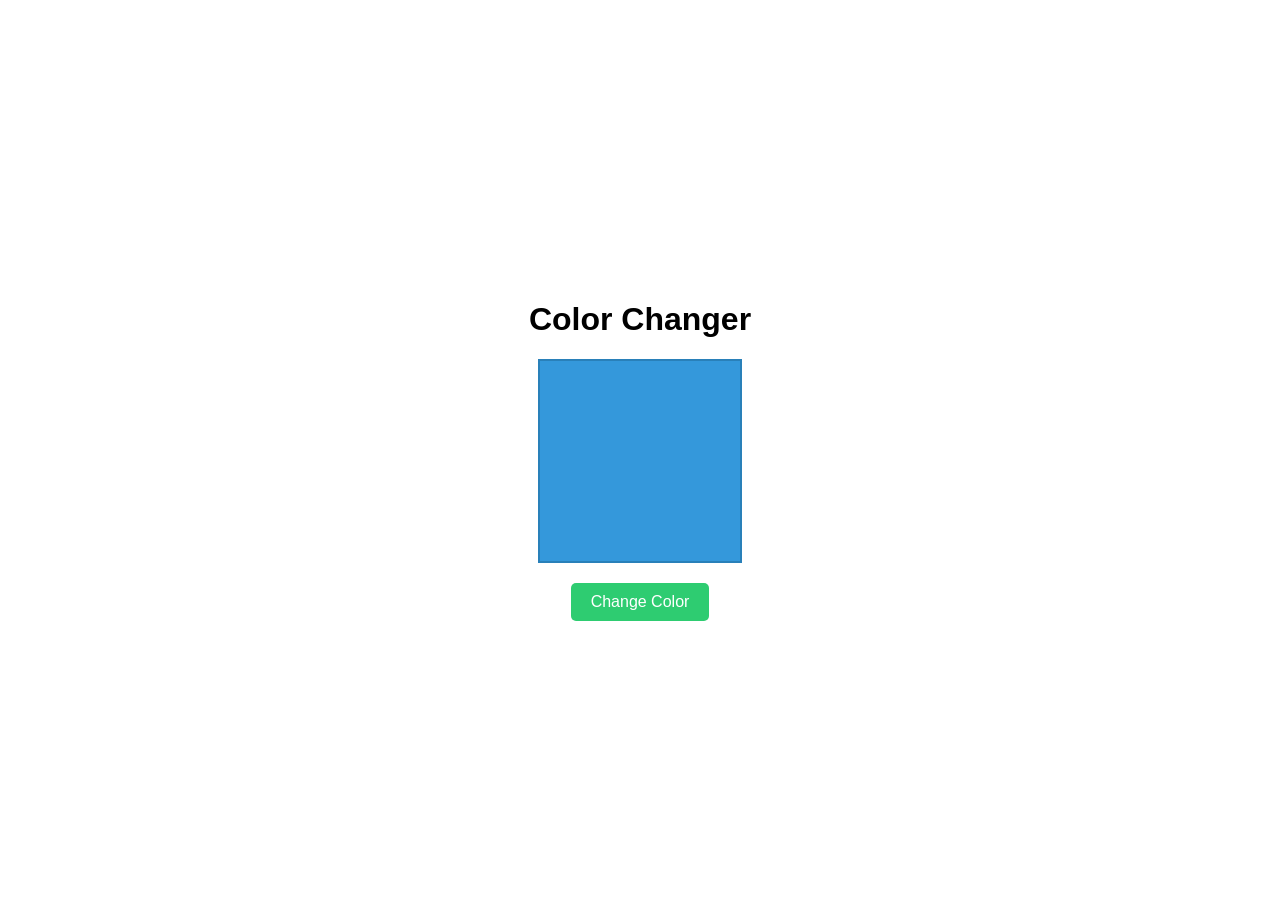
<file: domcheckpoint2/index.html>
<!DOCTYPE html>
<html lang="en">
<head>
    <meta charset="UTF-8">
    <meta name="viewport" content="width=device-width, initial-scale=1.0">
    <title>Color Changer</title>
    <link rel="stylesheet" href="styles.css">
</head>
<body>
    <div class="container">
        <h1>Color Changer</h1>
        <div id="color-box"></div>
        <button id="change-color-btn">Change Color</button>
    </div>
    <script src="script.js"></script>
</body>
</html>
</file>
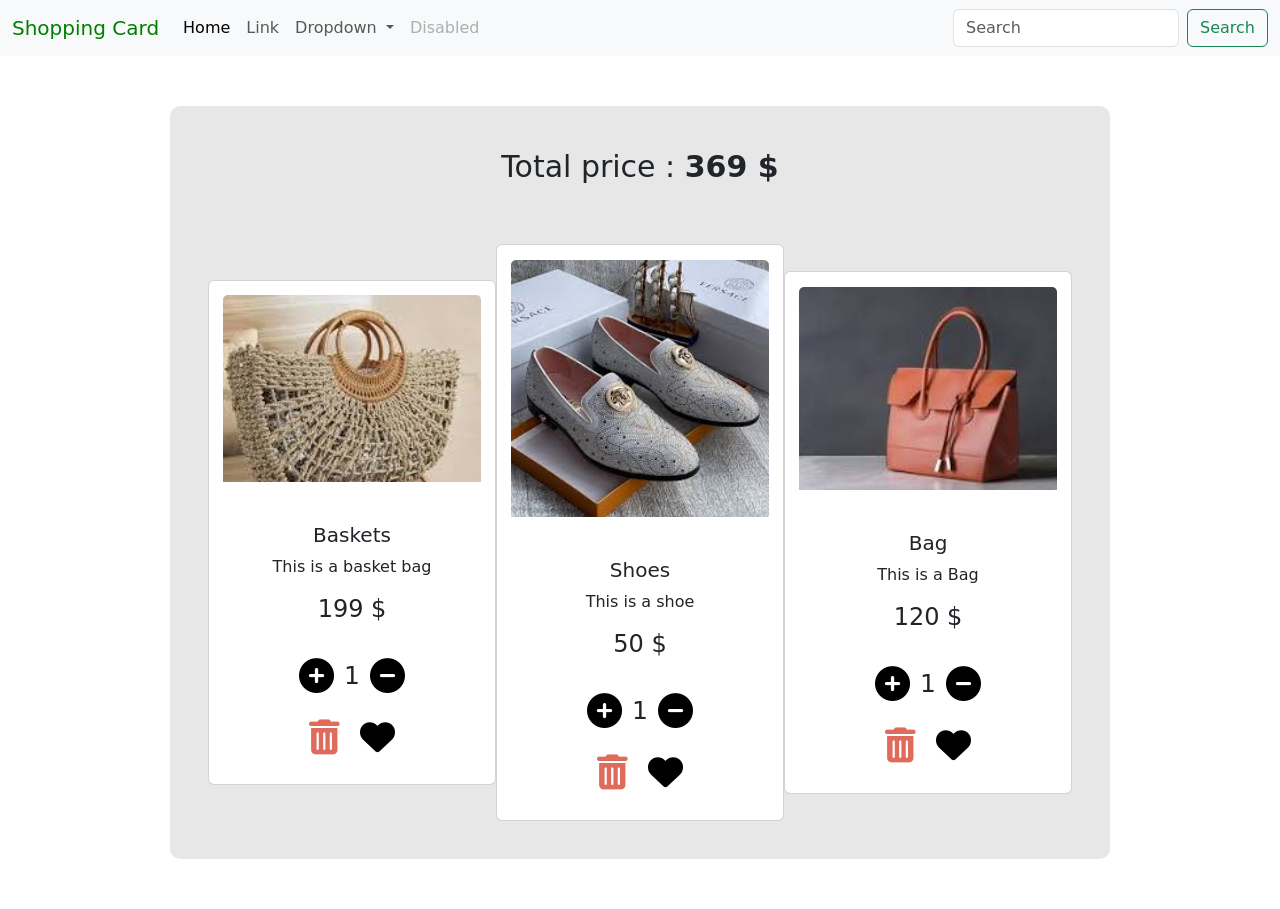
<file: input.html>
<!DOCTYPE html>
<html lang="en">
  <head>
    <meta charset="UTF-8" />
    <meta http-equiv="X-UA-Compatible" content="IE=edge" />
    <meta name="viewport" content="width=device-width, initial-scale=1.0" />
    <!-- Bootstrap link -->
     <link rel="stylesheet" href="input.css">
    <link
      href="https://cdn.jsdelivr.net/npm/bootstrap@5.1.3/dist/css/bootstrap.min.css"
      rel="stylesheet"
      integrity="sha384-1BmE4kWBq78iYhFldvKuhfTAU6auU8tT94WrHftjDbrCEXSU1oBoqyl2QvZ6jIW3"
      crossorigin="anonymous"
    />
    <!-- Font awesome CSS -->
    <link
      rel="stylesheet"
      href="https://cdnjs.cloudflare.com/ajax/libs/font-awesome/6.0.0-beta2/css/all.min.css"
      integrity="sha512-YWzhKL2whUzgiheMoBFwW8CKV4qpHQAEuvilg9FAn5VJUDwKZZxkJNuGM4XkWuk94WCrrwslk8yWNGmY1EduTA=="
      crossorigin="anonymous"
      referrerpolicy="no-referrer"
    />
    <title>Workshop DOM</title>
  </head>
  <body>
    <script src="input.js"></script>
    <header>
      <nav class="navbar navbar-expand-lg navbar-light bg-light">
        <div class="container-fluid">
          <a class="navbar-brand" href="#">Shopping Card</a>
          <button
            class="navbar-toggler"
            type="button"
            data-bs-toggle="collapse"
            data-bs-target="#navbarSupportedContent"
            aria-controls="navbarSupportedContent"
            aria-expanded="false"
            aria-label="Toggle navigation"
          >
            <span class="navbar-toggler-icon"></span>
          </button>
          <div class="collapse navbar-collapse" id="navbarSupportedContent">
            <ul class="navbar-nav me-auto mb-2 mb-lg-0">
              <li class="nav-item">
                <a class="nav-link active" aria-current="page" href="#">Home</a>
              </li>
              <li class="nav-item">
                <a class="nav-link" href="#">Link</a>
              </li>
              <li class="nav-item dropdown">
                <a
                  class="nav-link dropdown-toggle"
                  href="#"
                  id="navbarDropdown"
                  role="button"
                  data-bs-toggle="dropdown"
                  aria-expanded="false"
                >
                  Dropdown
                </a>
                <ul class="dropdown-menu" aria-labelledby="navbarDropdown">
                  <li><a class="dropdown-item" href="#">Action</a></li>
                  <li><a class="dropdown-item" href="#">Another action</a></li>
                  <li><hr class="dropdown-divider" /></li>
                  <li>
                    <a class="dropdown-item" href="#">Something else here</a>
                  </li>
                </ul>
              </li>
              <li class="nav-item">
                <a class="nav-link disabled">Disabled</a>
              </li>
            </ul>
            <form class="d-flex">
              <input
                class="form-control me-2"
                type="search"
                placeholder="Search"
                aria-label="Search"
              />
              <button class="btn btn-outline-success" type="submit">
                Search
              </button>
            </form>
          </div>
        </div>
      </nav>
    </header>
    <main>
      <section class="shopping-card-container">
        <div class="total-price">
          <span> Total price : </span>
          <span class="total"> 369 $ </span>
        </div>
        <div class="list-products">
          <!-- Product 1 : baskets -->
          <div class="card-body">
            <div class="card" style="width: 18rem">
              <img
                src="images/basket.jfif"
                class="card-img-top"
                alt="baskets"
              />
              <div class="card-body">
                <h5 class="card-title">Baskets</h5>
                <p class="card-text">This is a basket bag</p>
                <h4 class="unit-price">199 $</h4>
                <div>
                  <i class="fas fa-plus-circle"></i>
                  <span class="quantity">1</span>
                  <i class="fas fa-minus-circle"></i>
                </div>
                <div>
                  <i class="fas fa-trash-alt"></i>
                  <i class="fas fa-heart"></i>
                </div>
              </div>
            </div>
          </div>
          <!-- Product 2 : shoes -->

          <div class="card-body">
            <div class="card" style="width: 18rem">
              <img src="images/shoe.jfif" class="card-img-top" alt="shoe" />
              <div class="card-body">
                <h5 class="card-title">Shoes</h5>
                <p class="card-text">This is a shoe</p>
                <h4 class="unit-price">50 $</h4>
                <div>
                  <i class="fas fa-plus-circle"></i>
                  <span class="quantity">1</span>
                  <i class="fas fa-minus-circle"></i>
                </div>
                <div>
                  <i class="fas fa-trash-alt"></i>
                  <i class="fas fa-heart"></i>
                </div>
              </div>
            </div>
          </div>
          <!-- Product 3 : bag -->
          <div class="card-body">
            <div class="card" style="width: 18rem">
              <img src="images/bag.jfif" class="card-img-top" alt="bag" />
              <div class="card-body">
                <h5 class="card-title">Bag</h5>
                <p class="card-text">This is a Bag</p>
                <h4 class="unit-price">120 $</h4>
                <div>
                  <i class="fas fa-plus-circle"></i>
                  <span class="quantity">1</span>
                  <i class="fas fa-minus-circle"></i>
                </div>
                <div>
                  <i class="fas fa-trash-alt"></i>
                  <i class="fas fa-heart"></i>
                </div>
              </div>
            </div>
          </div>
        </div>
      </section>
    </main>
    <footer></footer>

    <!-- Bootstrap JS -->
    <script
      src="https://cdn.jsdelivr.net/npm/bootstrap@5.1.3/dist/js/bootstrap.bundle.min.js"
      integrity="sha384-ka7Sk0Gln4gmtz2MlQnikT1wXgYsOg+OMhuP+IlRH9sENBO0LRn5q+8nbTov4+1p"
      crossorigin="anonymous"
    ></script>

  </body>
</html>
</file>
<file: domcheckpoint2/styles.css>
body {
    font-family: Arial, sans-serif;
    display: flex;
    justify-content: center;
    align-items: center;
    height: 100vh;
    margin: 0;
}

.container {
    text-align: center;
}

#color-box {
    width: 200px;
    height: 200px;
    background-color: #3498db; /* Default color */
    margin: 20px auto;
    border: 2px solid #2980b9;
    transition: background-color 0.3s ease;
}

#change-color-btn {
    padding: 10px 20px;
    font-size: 16px;
    background-color: #2ecc71;
    color: white;
    border: none;
    cursor: pointer;
    border-radius: 5px;
    transition: background-color 0.3s ease;
}

#change-color-btn:hover {
    background-color: #27ae60;
}
</file>
<file: input.css>
.navbar-brand {
    color: green !important;
  }
  
  * {
      margin: 0;
      padding: 0;
    }
    
    i {
      font-size: 35px;
      cursor: pointer;
      margin: 0 10px;
      color: black;
    }
    main {
      display: flex;
      flex-direction: column;
      justify-content: center;
      align-items: center;
    }
    
    .shopping-card-container {
      display: flex;
      flex-direction: column;
      align-items: center;
      background-color: #e7e7e7;
      border-radius: 10px;
      padding: 3%;
      margin: 50px 0;
    }
    .total-price span {
      font-size: 30px;
      margin-bottom: -200px;
    }
    
    .total {
      font-weight: bold;
    }
    .list-products {
      display: flex;
      justify-content: center;
      margin-top: 30px;
      width: 70%;
    }
    .card {
      padding: 5%;
    }
    .card-body {
      display: flex;
      flex-direction: column;
      justify-content: center;
      align-items: center;
    }
    
    .quantity {
      font-size: 25px;
    }
    
    .card-body div {
      display: flex;
      justify-content: center;
      align-items: center;
      margin-top: 25px;
    }
    
    .fa-trash-alt {
      color: #de6b5c;
    }
</file>
